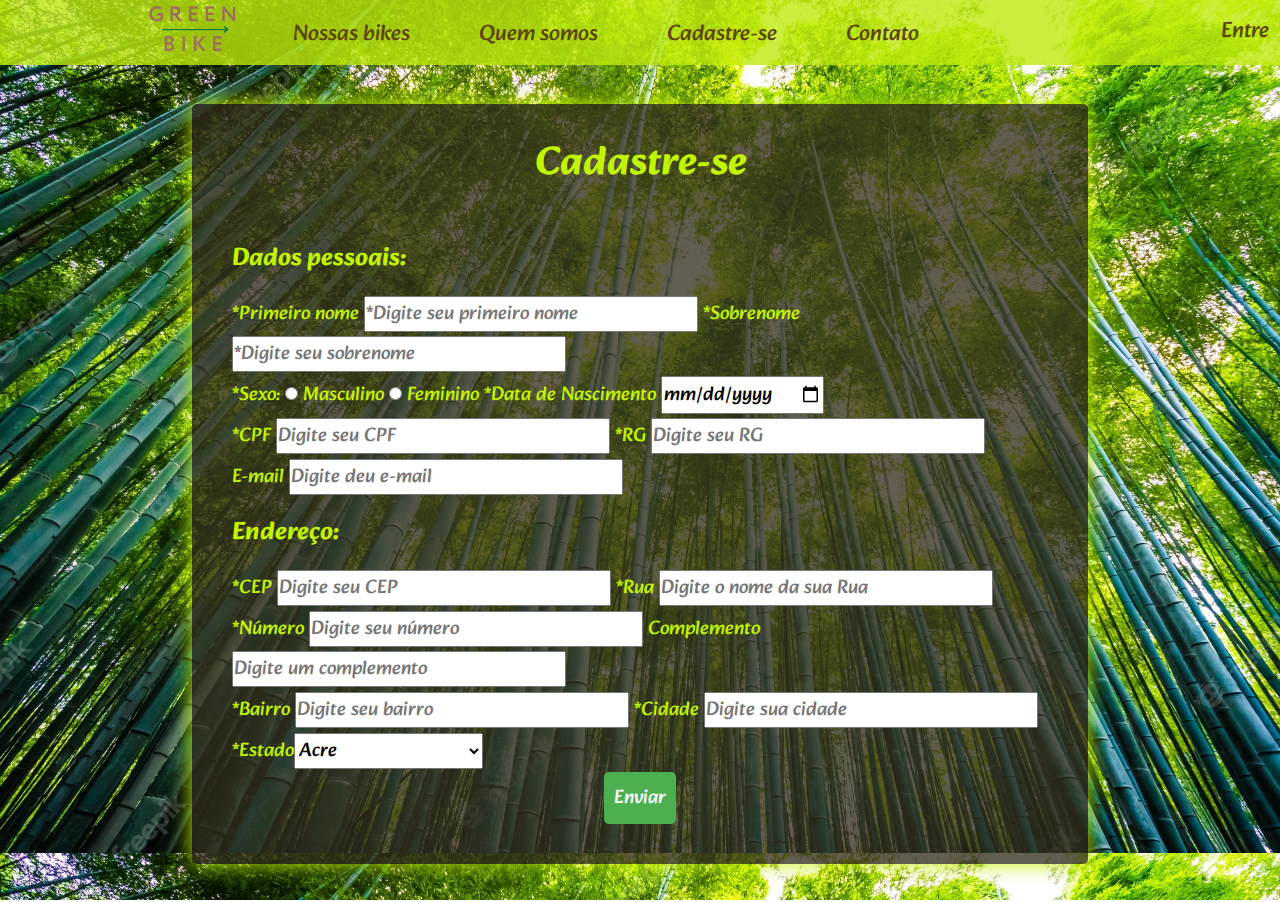
<file: Green-Bike-main/paginas/cadastrese.html>
<!DOCTYPE html>
<html lang="pt-br">
<head>
    <meta charset="UTF-8">
    <meta http-equiv="X-UA-Compatible" content="IE=edge">
    <meta name="viewport" content="width=device-width, initial-scale=1.0">
    <title>Cadastre-se</title>
    <link rel="stylesheet" href="../css/style.css">
    <style>
        body{
            background-image: url(../imagem/FlorestaBambu.avif);
            
        }
        form{
                 padding: 40px;
                 background-color:rgba(50, 44, 28, 0.766);
                 border-radius: 5px;
                 box-shadow: 0px 0px 20px rgb(194, 243, 1);
                 color:rgb(194, 243, 1);
                 line-height: 40px;
                 margin-block: 3%;
                 width: 70%;        
        }
        form h1{
            font-size: 40px;
            text-align: center;
        }
        form h2{
            font-size: 25px;
            line-height: 70px;
        }
        input[type="button"] {
                background-color: #4CAF50;
                color: #fff;
                border: none;
                padding: 10px;
                border-radius: 5px;
                cursor: pointer;
                text-align: center;
                display: flex;
        }
        input[type="button"]:hover {
                background-color: #3e8e41;
                box-shadow: 0px 0px 20px rgb(194, 243, 1);
        }
    </style>

</head>
<body>
    <nav id="menu-h">
        <ul>
            <div><a href="../index.html"><img src="../imagem/MiniLogoGB_SemFundo.png" alt="" width="7%"></a></div>
            <li><a href="../paginas/nossasbikes.html">Nossas bikes</a></li>
            <li><a href="../paginas/quemsomos.html">Quem somos</a></li>
            <li><a href="../paginas/cadastrese.html">Cadastre-se</a></li>
            <li><a href="../paginas/falecomnosco.html">Contato<a><li>
            <li><a href="../paginas/entre.html">Entre</a></li>
        </ul>
    </nav> 
    <form action="cadastro">
        <h1>Cadastre-se</h1><br>
        <h2>Dados pessoais:</h2>
            <label>*Primeiro nome</label>
                <input type="name" name="Primeiro nome" placeholder="*Digite seu primeiro nome" id="nome"/>

            <label>*Sobrenome</label>
                <input type="name" name="sobrenome" placeholder="*Digite seu sobrenome" id="sobrenome"/><br>

            <Label>*Sexo:</Label>
                <input type="radio" name="sexo" id="Masculino" value="M"/>
            <label for="Masculino">Masculino</label>
                <input type="radio" name="sexo" id="Feminino" value="F"/>
            <label for="Feminino">Feminino</label>

            <label>*Data de Nascimento</label>
                <input type="date" name="Data_nascimento"/><br>

            <label>*CPF</label>
                <input type="number" name="CPF" placeholder="Digite seu CPF"  maxlength="11" minlength="11">

            <label>*RG</label>
                <input type="number" name="RG" placeholder="Digite seu RG"  maxlength="9"><br>
            
            <label>E-mail</label>
                <input type="email" name="e-mail" placeholder="Digite deu e-mail">

            <h2>Endereço:</h2>

            <label>*CEP</label>
                <input type="number" name="CEP" placeholder="Digite seu CEP">
            
            <label>*Rua</label>
                <input type="text" name="nome_rua" placeholder="Digite o nome da sua Rua"><br>

            <label>*Número</label>
                <input type="text" name="numero" placeholder="Digite seu número">

            <label>Complemento</label>
                <input type="text" name="complemento" placeholder="Digite um complemento" maxlength="50"><br>

            <label>*Bairro</label>
                <input type="text" name="Bairro" placeholder="Digite seu bairro" maxlength="50" minlength="3">

            <label>*Cidade</label>
                <input type="text" name="Cidade"placeholder="Digite sua cidade" maxlength="50" minlength="3"><br>

            <label>*Estado</label><select name="Estado" id="Estado">
                <option value="AC">Acre</option>
                <option value="AL">Alagoas</option>
                <option value="AP">Amapá</option>
                <option value="AM">Amazonas</option>
                <option value="BA">Bahia</option>
                <option value="CE">Ceará</option>
                <option value="DF">Distrito Federal</option>
                <option value="ES">Espírito Santo</option>
                <option value="GO">Goiás</option>
                <option value="MA">Maranhão</option>
                <option value="MT">Mato Grosso</option>
                <option value="MS">Mato Grosso do Sul</option>
                <option value="MG">Minas Gerais</option>
                <option value="PA">Pará</option>
                <option value="PB">Paraíba</option>
                <option value="PR">Paraná</option>
                <option value="PE">Pernambuco</option>
                <option value="PI">Piauí</option>
                <option value="RJ">Rio de Janeiro</option>
                <option value="RN">Rio Grande do Norte</option>
                <option value="RS">Rio Grande do Sul</option>
                <option value="RO">Rondônia</option>
                <option value="RR">Roraima</option>
                <option value="SC">Santa Catarina</option>
                <option value="SP">São Paulo</option>
                <option value="SE">Sergipe</option>
                <option value="TO">Tocantins</option> 

                <input type="button" value="Enviar" onclick="enviar()">  
                <script>
                        
                    function enviar(){
                        var nome = window.document.querySelector('input#nome').value
                        var sobrenome = window.document.querySelector ('input#sobrenome').value
                        var ns = nome +" "+ sobrenome
                        alert("Cadastro realizado com sucesso. "+"Seja bem vindo " + ns );
                    } 
                </script>                
            </form>
            
</body>
</html>
</file>
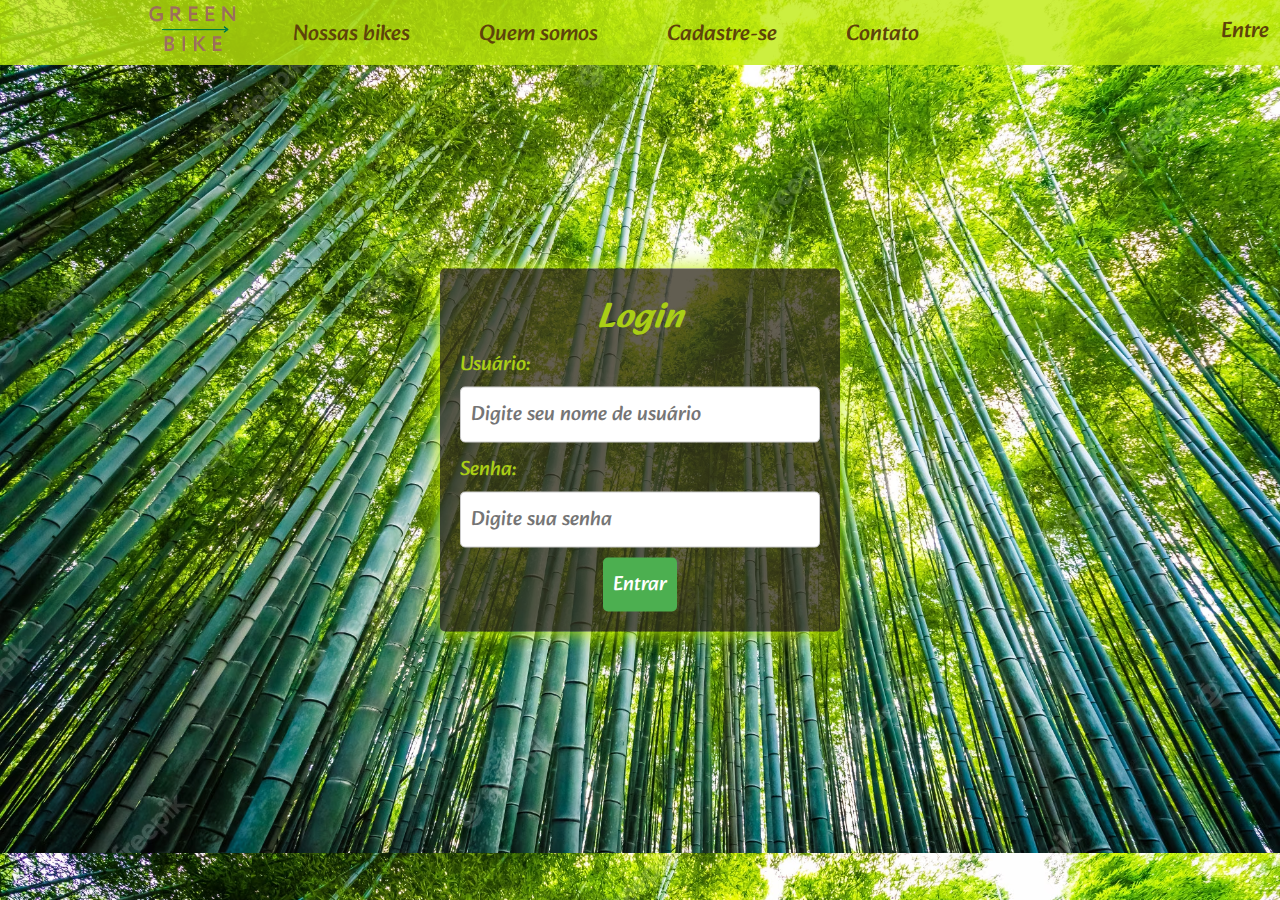
<file: Green-Bike-main/paginas/entre.html>
<!DOCTYPE html>
<html lang="pt-br">
<head>
    <meta charset="UTF-8">
    <meta http-equiv="X-UA-Compatible" content="IE=edge">
    <meta name="viewport" content="width=device-width, initial-scale=1.0">
    <title>Entre</title>
    <link rel="stylesheet" href="../css/style.css">
    <style type="text/css">
   .container {
                 width: 400px;
                 margin: auto;
                 position: absolute;
                 top: 50%;
                 left: 50%;
                 transform: translate(-50%, -50%);
                 padding: 20px;
                 background-color:rgba(50, 44, 28, 0.766);
                 border-radius: 5px;
                 box-shadow: 0px 0px 20px rgb(194, 243, 1);
 }
  
           h2 {

                 margin-top: 0;
                 color: rgb(170, 206, 22);
                 text-align: center;
                 font-size: 35px;
                 font-style: italic;
 }
  
        label {
                 display: block;
                 margin-bottom: 5px;
                 color: rgb(170, 206, 22);
 }
  
        input[type="text"],
        input[type="password"] {
                width: 100%;
                padding: 10px;
                border-radius: 5px;
                border: 1px solid #ccc;
                margin-bottom: 10px;
                box-sizing: border-box;
  }
  
        input[type="button"] {
                background-color: #4CAF50;
                color: #fff;
                border: none;
                padding: 10px;
                border-radius: 5px;
                cursor: pointer;
                display: flex;
  }
  
        input[type="button"]:hover {
                background-color: #3e8e41;
                box-shadow: 0px 0px 20px rgb(194, 243, 1);
  }
  
        .alert {
                background-color: #f44336;
                color: #fff;
                padding: 10px;
                margin-bottom: 10px;
                border-radius: 5px;
                margin-top: 10px;
                text-align: center;
  }
  
      .success {
                 background-color: #4CAF50;
                 color: #fff;
                 padding: 10px;
                 margin-bottom: 10px;
                 margin-top: 10px;
                 border-radius: 5px;
                 text-align: center;

  }
    </style>
    <script>
    function validate() {
        var username = document.getElementById("username").value;
        var password = document.getElementById("password").value;
      
        if (username == "" || password == "") {
          document.getElementById("alert").innerHTML = "<p class='alert'>Por favor, preencha todos os campos.</p>";
        } else {
          document.getElementById("alert").innerHTML = "<p class='success'>Login bem sucedido.<br> Bem-vindo(a), " + username + "!</p>";
        }
      }
      </script>
</head>
<body>
    <nav id="menu-h">
        <ul>
          <div><a href="../index.html"><img src="../imagem/MiniLogoGB_SemFundo.png" alt="" width="7%"></a></div>
          <li><a href="../paginas/nossasbikes.html">Nossas bikes</a></li>
          <li><a href="../paginas/quemsomos.html">Quem somos</a></li>
          <li><a href="../paginas/cadastrese.html">Cadastre-se</a></li>
          <li><a href="../paginas/falecomnosco.html">Contato<a><li>
          <li><a href="../paginas/entre.html">Entre</a></li>
        </ul>
    </nav> 
    <div class="container">
        <h2> Login</h2>
        <form>
          <label for="username">Usuário:</label>
          <input type="text" id="username" name="username" placeholder="Digite seu nome de usuário">
    
          <label for="password">Senha:</label>
          <input type="password" id="password" name="password" placeholder="Digite sua senha" minlength="8">
    
          <input type="button" value="Entrar" onclick="validate()">
        </form>
    
        <div id="alert"></div>
      
    </div>
     
   
    </article>
</body>
</file>
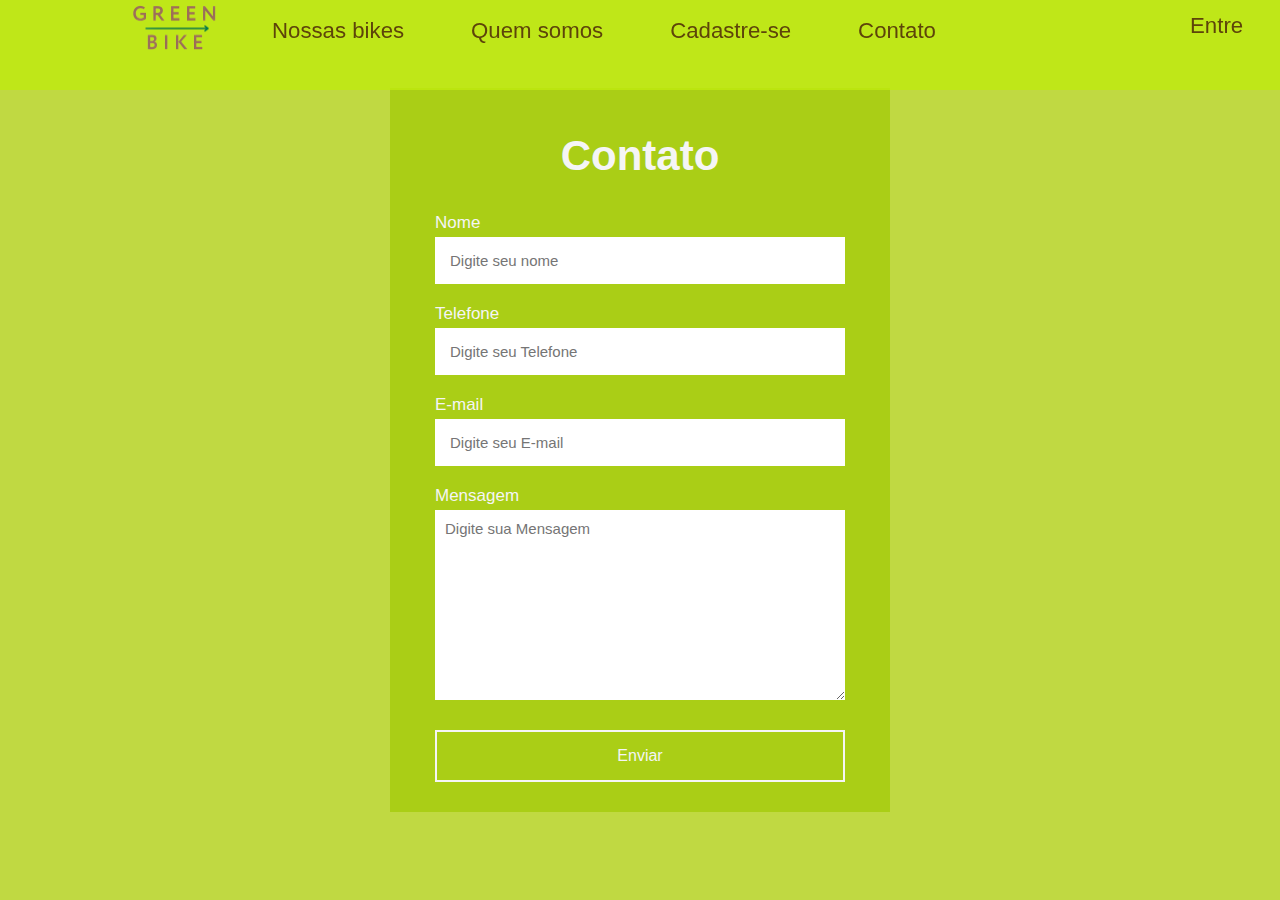
<file: Green-Bike-main/paginas/falecomnosco.html>
<!DOCTYPE html>
<html lang="pt-br">
<head>
    <meta charset="UTF-8">
    <meta http-equiv="X-UA-Compatible" content="IE=edge">
    <meta name="viewport" content="width=device-width, initial-scale=1.0">
    <title>Contato</title>
    <link rel="stylesheet" href="../css/style.css">
    <style type="text/css">
    * {
      margin: 0;
      padding: 0;
      box-sizing: border-box;
      font-family: sans-serif;
    }

    body nav{
      display: flex;
      justify-content: center;
      background: rgba(170, 204, 0, 0.74);
      position: fixed; top: 0; left: 0; width: 100%; height: 90px;
    }
    body{
      display: flex;
      align-items: center;
      justify-content: center;
      min-height: 100vh;
      background: rgba(170, 204, 0, 0.74);
    }

    section {
      display: flex;
      align-items: center;
      justify-content: center;
      flex-direction: column;
      padding: 10px 45px;
      background: rgb(170, 206, 22);
      width: 500px;
      box-shadow: box-shadow rgba(0, 0, 0, 0.4) 0px 2px 4px, rgba(0, 0, 0, 0.3) 0px 7px 13px -3px, rgba(0, 0, 0, 0.2) 0px -3px 0px inset;
      ;
    }

    section h2 {
      color: #f5f5f5;
      font-size: 2.5rem;
      margin: 2rem;
    }

    section form {
      display: flex;
      flex-direction: column;
      width: 100%;
    }

    form label {
      color: #f5f5f5;
      font-size: 17px;
      margin-bottom: 4px;
    }

    form input {
      padding: 15px;
      outline: none;
      border: 0;
      margin-bottom: 20px;
      font-size: 15px;
      transition: all 0.5s;
    }

    form input:focus {
      border-radius: 16px;
    }

    form textarea {
      padding: 10px;
      outline: none;
      border: 0;
      font-size: 15px;
      margin-bottom: 30px;
      transition: all 0.5s;
    }

    form textarea:focus {
      border-radius: 16px;
    }

    form button {
      padding: 15px;
      cursor: pointer;
      font-size: 16px;
      background: transparent;
      border: 2px solid #f5f5f5;
      color: #f5f5f5;
      transition: all 1.1s;
      margin-bottom: 20px;
    }

    form button:hover {
      background: #f5f5f5;
      color: rgb(170, 206, 22);
      border-radius: 16px;
    }
  
    </style>
</head>
<body>
    <nav id="menu-h">
        <ul>
            <div><a href="../index.html"><img src="../imagem/MiniLogoGB_SemFundo.png" alt="" width="7%"></a></div>
            <li><a href="../paginas/nossasbikes.html">Nossas bikes</a></li>
            <li><a href="../paginas/quemsomos.html">Quem somos</a></li>
            <li><a href="../paginas/cadastrese.html">Cadastre-se</a></li>
            <li><a href="../paginas/falecomnosco.html">Contato<a><li>
            <li><a href="../paginas/entre.html">Entre</a></li>
        </ul>
    </nav> 
    <section>
      <h2>Contato</h2>
      <form action="https://api.staticforms.xyz/submit" method="post">
        <label>Nome</label><input type="text" name="Nome" placeholder="Digite seu nome">
        <label>Telefone</label><input type="number" name="Telefone" maxlength="13" placeholder="Digite seu Telefone">
        <label>E-mail</label><input type="email" name="E-mail" placeholder="Digite seu E-mail">
        <label>Mensagem</label> <textarea name="Mensagem" cols="30" rows="10"
          placeholder="Digite sua Mensagem"></textarea>
        <button type="submit">Enviar</button>
  
  
        <input type="hidden" name="accessKey" value="669eaa2e-b63c-47de-a1d5-f043e055e385">
  
      </form>
    </section>
</body>
</file>
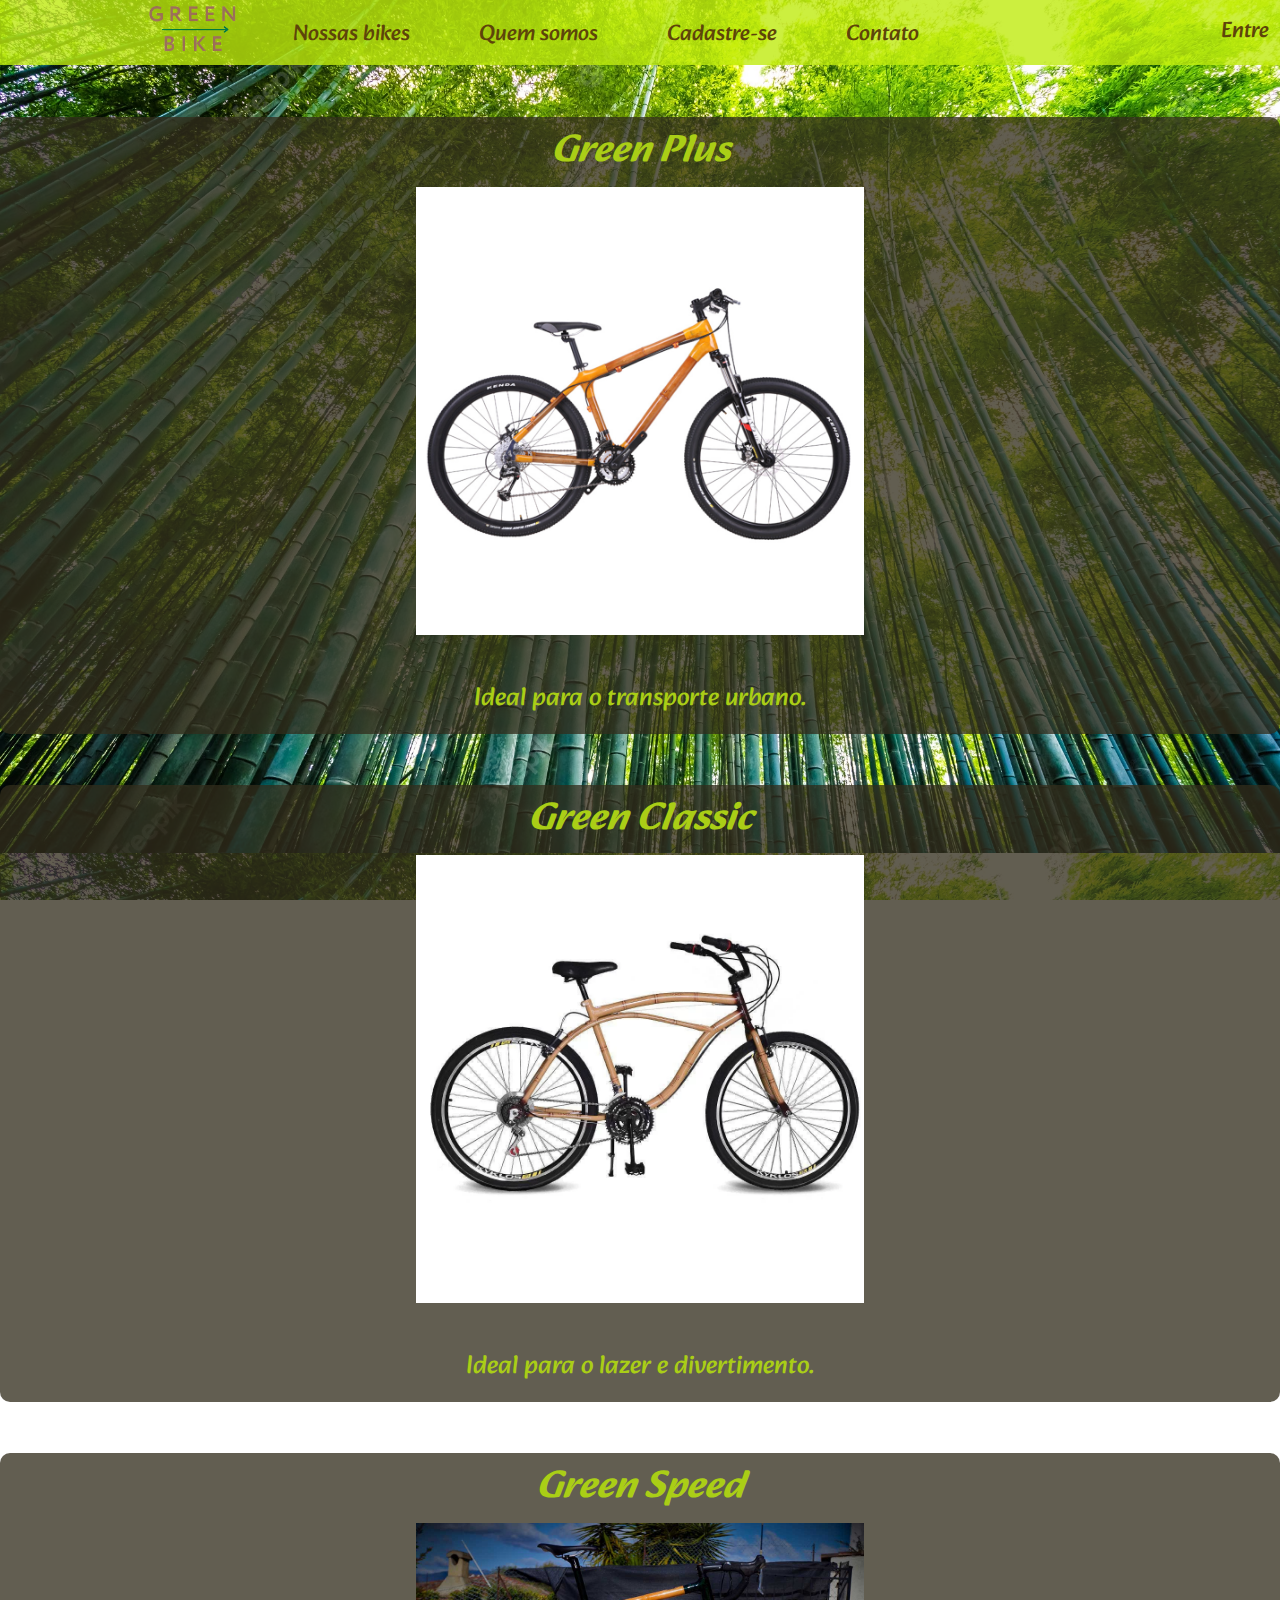
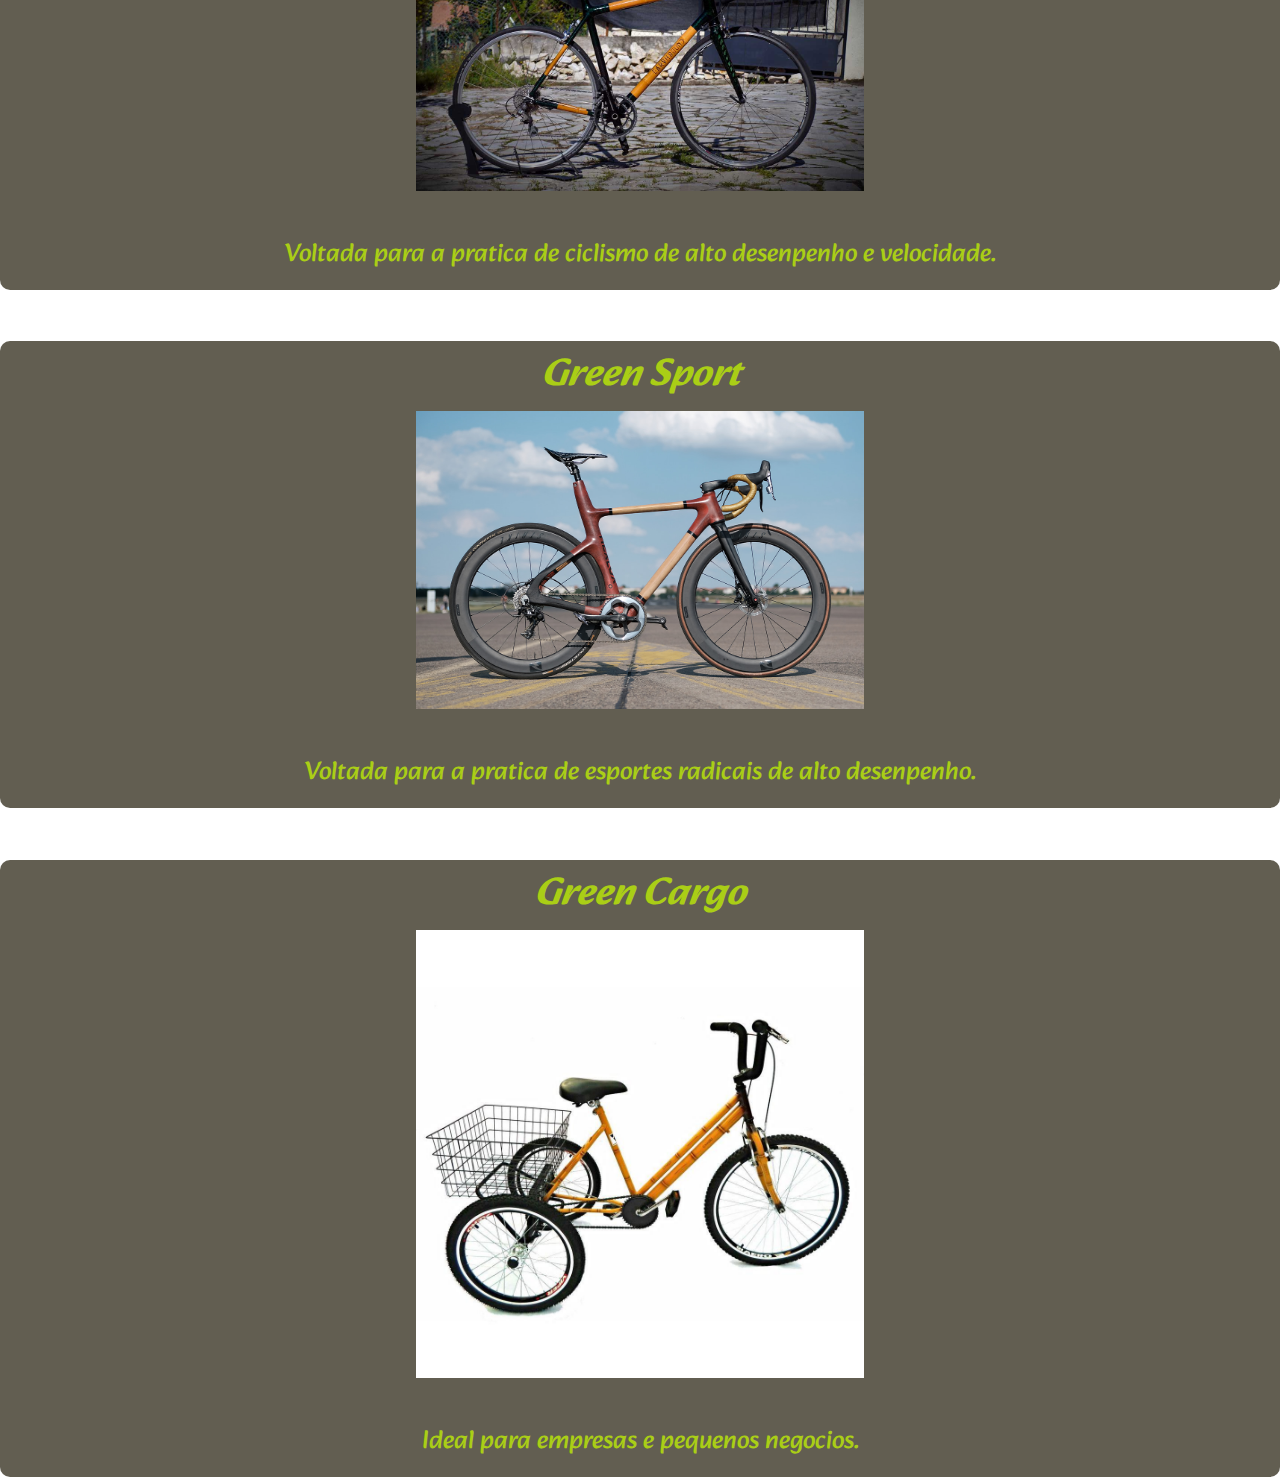
<file: Green-Bike-main/paginas/nossasbikes.html>
<!DOCTYPE html>
<html lang="pt-br">
<head>
    <meta charset="UTF-8">
    <meta http-equiv="X-UA-Compatible" content="IE=edge">
    <meta name="viewport" content="width=device-width, initial-scale=1.0">
    <title>Nossas Bike</title>
    <link rel="stylesheet" href="../css/style.css">
    <style>
        article h2{
        margin-top: 3%;  
        font-style: italic;
        font-size: 3vw;



        }
        #plus{
            text-align: center;
            display:flexbox;
            border-radius: 10px;
            background-color:rgba(50, 44, 28, 0.766);
            color:rgb(170, 206, 22);
            line-height: 70px;
            margin-top: 4%;
            font-size: 2vw;
        }
        #classic{
            text-align: center;
            display:flexbox;
            border-radius: 10px;
            background-color:rgba(50, 44, 28, 0.766);
            color:rgb(170, 206, 22);
            line-height: 70px;
            margin-top: 4%;
            font-size: 2vw;
        }
        #speed{
            text-align: center;
            display:flexbox;
            border-radius: 10px;
            background-color:rgba(50, 44, 28, 0.766);
            color:rgb(170, 206, 22);
            line-height: 70px;
            margin-top: 4%;
            font-size: 2vw;
        }
        #sport{
            text-align: center;
            display:flexbox;
            border-radius: 10px;
            background-color:rgba(50, 44, 28, 0.766);
            color:rgb(170, 206, 22);
            line-height: 70px;
            margin-top: 4%;
            font-size: 2vw;
        }
        #cargo{
            text-align: center;
            display:flexbox;
            border-radius: 10px;
            background-color:rgba(50, 44, 28, 0.766);
            color:rgb(170, 206, 22);
            line-height: 70px;
            margin-top: 4%;
            font-size: 2vw;
        }
        
        
    </style>
    
</head>
<body>   
    <nav id="menu-h">
      <ul>
        <div><a href="../index.html"><img src="../imagem/MiniLogoGB_SemFundo.png" alt="" width="7%"></a></div>
        <li><a href="../paginas/nossasbikes.html">Nossas bikes</a></li>
        <li><a href="../paginas/quemsomos.html">Quem somos</a></li>
        <li><a href="../paginas/cadastrese.html">Cadastre-se</a></li>
        <li><a href="../paginas/falecomnosco.html">Contato<a><li>
        <li><a href="../paginas/entre.html">Entre</a></li>
      </ul>
    </nav> 
<article>
    <div id="plus">
        <h2>Green Plus</h2>
        <img src="../imagem/GreenPlus.jpg" alt="Bicicleta de bambu tradicional" width="35%"><br>
        Ideal para o transporte urbano.
    </div>
    <div id="classic">
        <h2>Green Classic</h2>
        <img src="../imagem/GreenClassic.webp" alt="Bicicleta de bambu classica" width="35%"><br>
        Ideal para o lazer e divertimento.
    </div>
    <div id="speed">
        <h2>Green Speed</h2>
        <img src="../imagem/GreenSpeed.jpg" alt="Bicicleta de bambu speed" width="35%"><br>
        Voltada para a pratica de ciclismo de alto desenpenho e velocidade.
    </div>
    <div id="sport">
        <h2>Green Sport</h2>
        <img src="../imagem/GreenSport.jpg" alt="Bicicleta de bambu Esporte" width="35%"><br>
        Voltada para a pratica de esportes radicais de alto desenpenho.
    </div>
    <div id="cargo">
        <h2>Green Cargo</h2>
        <img src="../imagem/GreenCargo.jpg" alt="Bicicleta de bambu para carga" width="35%"><br>
        Ideal para empresas e pequenos negocios.
    </div>
</article>
</file>
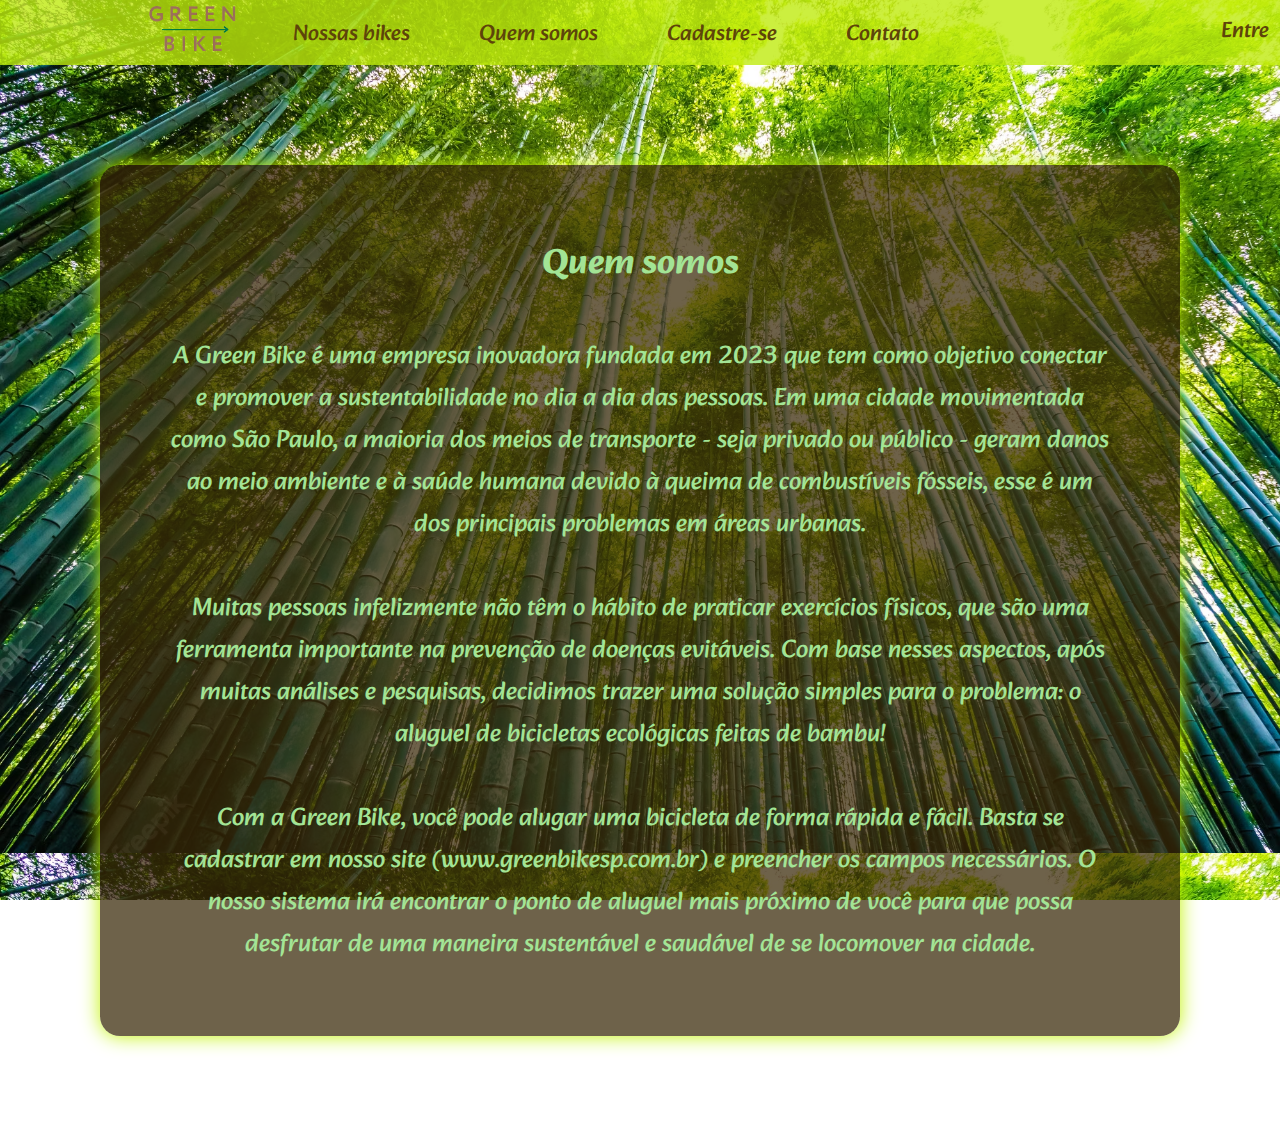
<file: Green-Bike-main/paginas/quemsomos.html>
<!DOCTYPE html>
<html lang="pt-br">
<head>
    <meta charset="UTF-8">
    <meta http-equiv="X-UA-Compatible" content="IE=edge">
    <meta name="viewport" content="width=device-width, initial-scale=1.0">
    <title>Quem somos</title>
    <link rel="stylesheet" href="../css/style.css">
    <style type="text/css">
        article{
            padding: 100px;
        }
        article div{
            background-color:  rgba(56, 40, 7, 0.73);
            color:  #a3e495;
            border-radius: 20px;
            padding: 70px;
            text-align: center;
            font-size: 25px;
            box-shadow: 0px 0px 20px rgb(194, 243, 1);
        }
        article div h1{
            font-size: 35px;
        }

    </style>
</head>
<body>
    <nav id="menu-h">
        <ul>
            <div><a href="../index.html"><img src="../imagem/MiniLogoGB_SemFundo.png" alt="" width="7%"></a></div>
            <li><a href="../paginas/nossasbikes.html">Nossas bikes</a></li>
            <li><a href="../paginas/quemsomos.html">Quem somos</a></li>
            <li><a href="../paginas/cadastrese.html">Cadastre-se</a></li>
            <li><a href="../paginas/falecomnosco.html">Contato<a><li>
            <li><a href="../paginas/entre.html">Entre</a></li>
        </ul>
    </nav>
    <article>
        <div>
        <H1>Quem somos</H1><br>
        A Green Bike é uma empresa inovadora fundada em 2023 que tem como objetivo conectar e promover a sustentabilidade no dia a dia das pessoas. Em uma cidade movimentada como São Paulo, a maioria dos meios de transporte - seja privado ou público - geram danos ao meio ambiente e à saúde humana devido à queima de combustíveis fósseis, esse é um dos principais problemas em áreas urbanas.<br><br>

        Muitas pessoas infelizmente não têm o hábito de praticar exercícios físicos, que são uma ferramenta importante na prevenção de doenças evitáveis. Com base nesses aspectos, após muitas análises e pesquisas, decidimos trazer uma solução simples para o problema: o aluguel de bicicletas ecológicas feitas de bambu!<br><br>
        
        Com a Green Bike, você pode alugar uma bicicleta de forma rápida e fácil. Basta se cadastrar em nosso site (www.greenbikesp.com.br) e preencher os campos necessários. O nosso sistema irá encontrar o ponto de aluguel mais próximo de você para que possa desfrutar de uma maneira sustentável e saudável de se locomover na cidade.<br>
        </div>
    </article> 

</body>
</html>
</file>
<file: Green-Bike-main/css/style.css>
@import url('https://fonts.googleapis.com/css2?family= Alkatra & display=swap') ;
*{
    margin: 0 auto;
    padding: 0;
    box-sizing: border-box ;
    font-size: 105%;
    font-family: 'Alkatra', cursive;     
}
body{
    background-image: url("../imagem/FlorestaBambu.avif");
    background-attachment: fixed;
    background-size: 100%;
}
#menu-h div{
    display: inline;
}

#menu-h img{
    
    margin-top: 0.4%;
    margin-bottom: -1%;
}
   
#menu-h{
    background-color: rgba(191, 235, 14, 0.797);
    text-align: center;
    font-size: 1.5vw;
}
#menu-h ul li{
    display: inline;   
}
#menu-h ul li:last-child{
    float: right;
    padding: 1%; 
    
}
#menu-h ul li a{
    display: inline-block;
    color: rgb(93, 68, 10);
    text-decoration: none;  
    padding: 1%; 
    margin-left: 3%;
 }
 #menu-h ul li a:hover{
   color: rgba(93, 68, 10, 0.516);
   text-shadow: 0px 0px 7px rgb(57, 44, 3);
 }
 #menu-h img:hover{
   text-shadow: 0px 0px 7px rgb(57, 44, 3);
   
   background-image: url(../imagem/MiniLogoGB_SemFundo2.png);
   background-size: 101%;
   background-repeat: no-repeat;
   

 }
#inicio{
    display: flex;
    text-align: center;
    background-color: #322c1c;
    color:  rgb(170, 206, 22);
}
#inicio div{
    margin-right: 100px;
    margin-left: 100px;
    margin-block: 40px;
    font-size: 2vw;   
}
#inicio div h1{
    margin-left: -150px;
    margin-right: -150px;
    font-size: 3vw;
}
#inicio div ul a{
    background-color: rgb(244, 16, 16);    
    display: inline-block;
    color: rgb(238, 244, 249);
    text-decoration: none;  
    padding: 13px;
    border-radius: 10px; 
    font-size: 1.7vw;
}
#inicio ul li a:hover{
    background-color: rgb(12, 136, 31) ;
    color: rgb(248, 248, 247);
    box-shadow: 0px 0px 20px rgb(194, 243, 1);
} 
aside{
    background-color: white;
    background-image: url(../imagem/LogoGB.png);
    background-repeat: no-repeat;
    background-size: 35%        
}
aside main{
    text-align: center;
    padding: 160px;
    color:  #322c1c;
    font-size: 2vw;  
    background-color: rgba(72, 143, 15, 0.6);
    

}
aside main h2{
    font-size: 3vw;
}

#resistencia{
    background-color: rgba(50, 44, 28, 0.766);
    font-size: 25px;
    display: flex;
    color: rgb(170, 206, 22);
    margin-top: 5%;
}
#resistencia div{
    text-align: center;
    margin-right: 125px;
    margin-left: 125px;
    margin-block: 120px;
    font-size: 2vw;   
}
#resistencia div h2{
    font-size: 3vw;
    margin-block: 40px;
}
#disponibilidade{
    display: flex;
    background-color: rgba(50, 44, 28, 0.766);
    margin-top: 5%;
   
}
#disponibilidade div{
    text-align: center;
    margin-right: 125px;
    margin-left: 125px;
    margin-block: 105px;
    font-size: 2vw;
    color:rgb(170, 206, 22);
}
#disponibilidade div h2{
    font-size: 3vw;
    margin-block: 40px;
}
#sustentabilidade{
    background-color: rgba(50, 44, 28, 0.766);
    font-size: 25px;
    display: flex;
    color: rgb(170, 206, 22);
    margin-top: 5%;
}
#sustentabilidade div{
text-align: center;
margin-block: 10px;
margin-left: 125px;
margin-right: 125px;
font-size: 2vw;
}
#sustentabilidade div h2{
    font-size: 3vw;
    margin-block: 40px;
}
#Contribuição{
    background-color: rgba(50, 44, 28, 0.766);
    display: flex;
    color: rgb(170, 206, 22);
    margin-top: 5%;
    margin-block: 5%;
}
#Contribuição div{
    text-align: center;
    margin-block: 10px;
    margin-left: 100px;
    margin-right: 100px;
    font-size: 2vw;
    }
#Contribuição div h2{
        font-size: 3vw;
        margin-block: 20px;
    }
</file>
